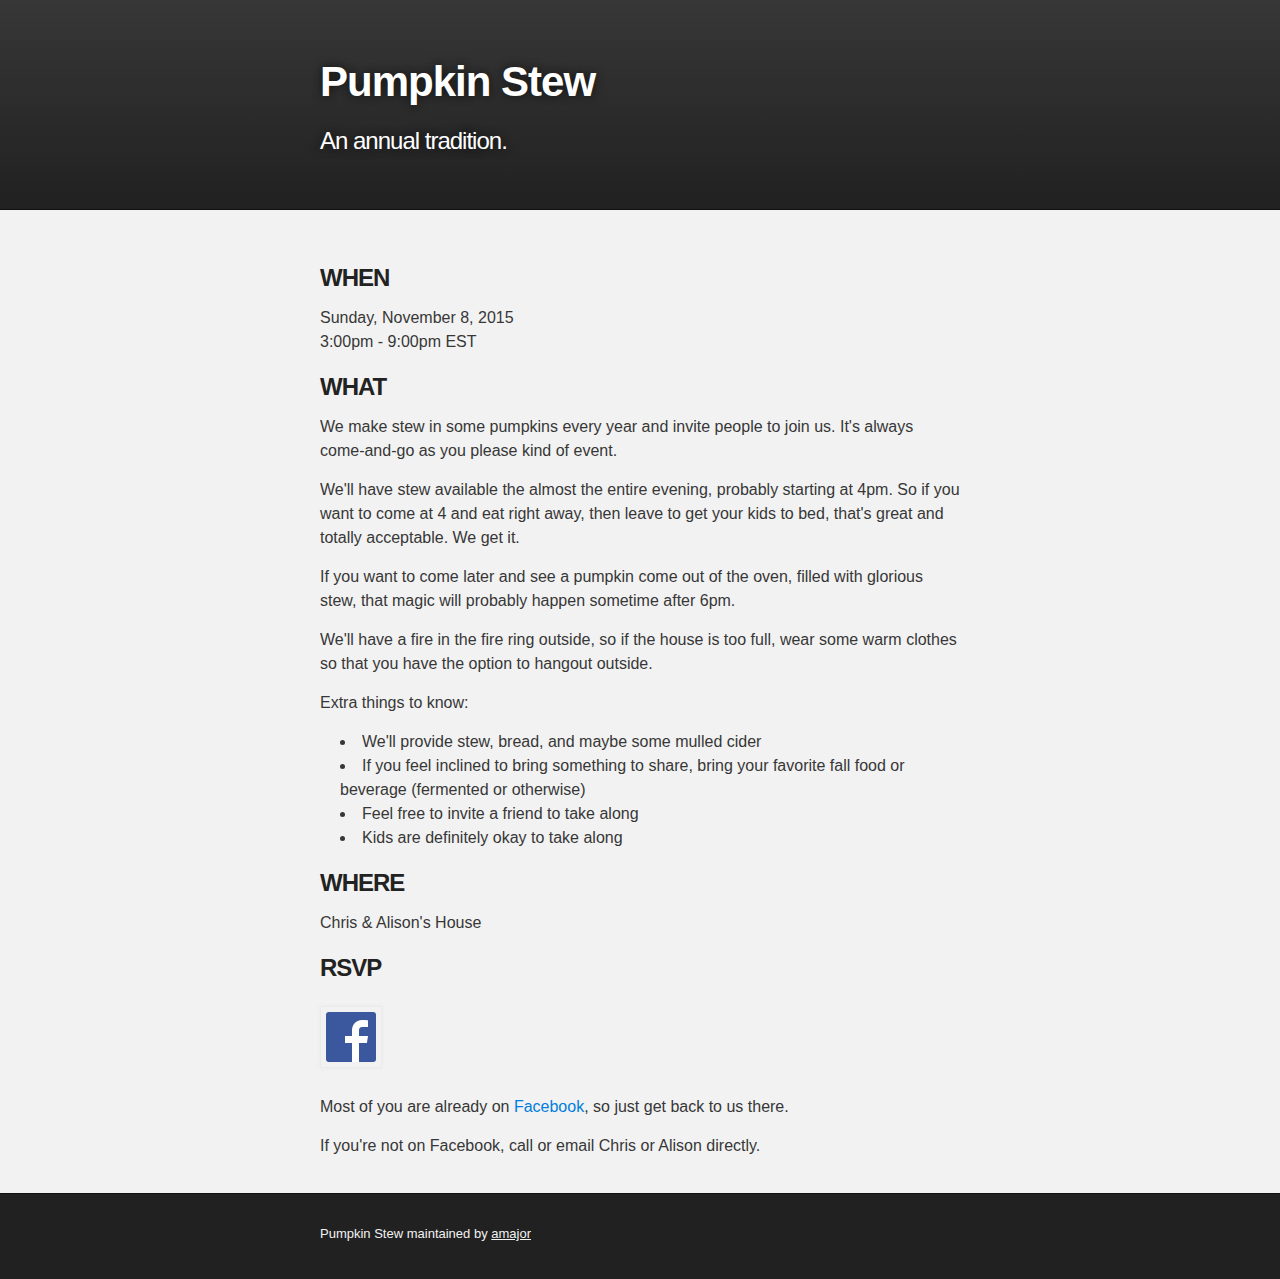
<file: index.html>
<!DOCTYPE html>
<html>

  <head>
    <meta charset='utf-8' />
    <meta http-equiv="X-UA-Compatible" content="chrome=1" />
    <meta name="description" content="Pumpkin Stew : An annual tradition." />

    <link rel="stylesheet" type="text/css" media="screen" href="stylesheets/stylesheet.css">

    <title>Pumpkin Stew</title>
  </head>

  <body>

    <!-- HEADER -->
    <div id="header_wrap" class="outer">
        <header class="inner">
          <h1 id="project_title">Pumpkin Stew</h1>
          <h2 id="project_tagline">An annual tradition.</h2>
        </header>
    </div>

    <!-- MAIN CONTENT -->
    <div id="main_content_wrap" class="outer">
      <section id="main_content" class="inner">

        <h3>WHEN</h3>
        <p>Sunday, November 8, 2015<br/>3:00pm - 9:00pm EST</p>

        <h3>WHAT</h3>
        <p>We make stew in some pumpkins every year and invite people to join us. It's always come-and-go as you please kind of event.</p>
        <p>We'll have stew available the almost the entire evening, probably starting at 4pm. So if you want to come at 4 and eat right away, then leave to get your kids to bed, that's great and totally acceptable. We get it.</p>
        <p>If you want to come later and see a pumpkin come out of the oven, filled with glorious stew, that magic will probably happen sometime after 6pm.</p>
        <p>We'll have a fire in the fire ring outside, so if the house is too full, wear some warm clothes so that you have the option to hangout outside.</p>
        <p>Extra things to know:</p>
        <ul>
            <li>We'll provide stew, bread, and maybe some mulled cider</li>
            <li>If you feel inclined to bring something to share, bring your favorite fall food or beverage (fermented or otherwise)</li>
            <li>Feel free to invite a friend to take along</li>
            <li>Kids are definitely okay to take along</li>
        </ul>

        <h3>WHERE</h3>
        <p>Chris &amp; Alison's House</p>

        <h3>RSVP</h3>
        <a href="https://www.facebook.com/events/637651929709971/"><img src="images/FB-f-Logo__blue_50.png" alt="Facebook Logo" /></a>
        <p>Most of you are already on <a href="https://www.facebook.com/events/637651929709971/">Facebook</a>, so just get back to us there.</p>
        <p>If you're not on Facebook, call or email Chris or Alison directly.</p>

      </section>
    </div>

    <!-- FOOTER  -->
    <div id="footer_wrap" class="outer">
      <footer class="inner">
        <p class="copyright">Pumpkin Stew maintained by <a href="https://github.com/amajor">amajor</a></p>
      </footer>
    </div>



  </body>
</html>
</file>
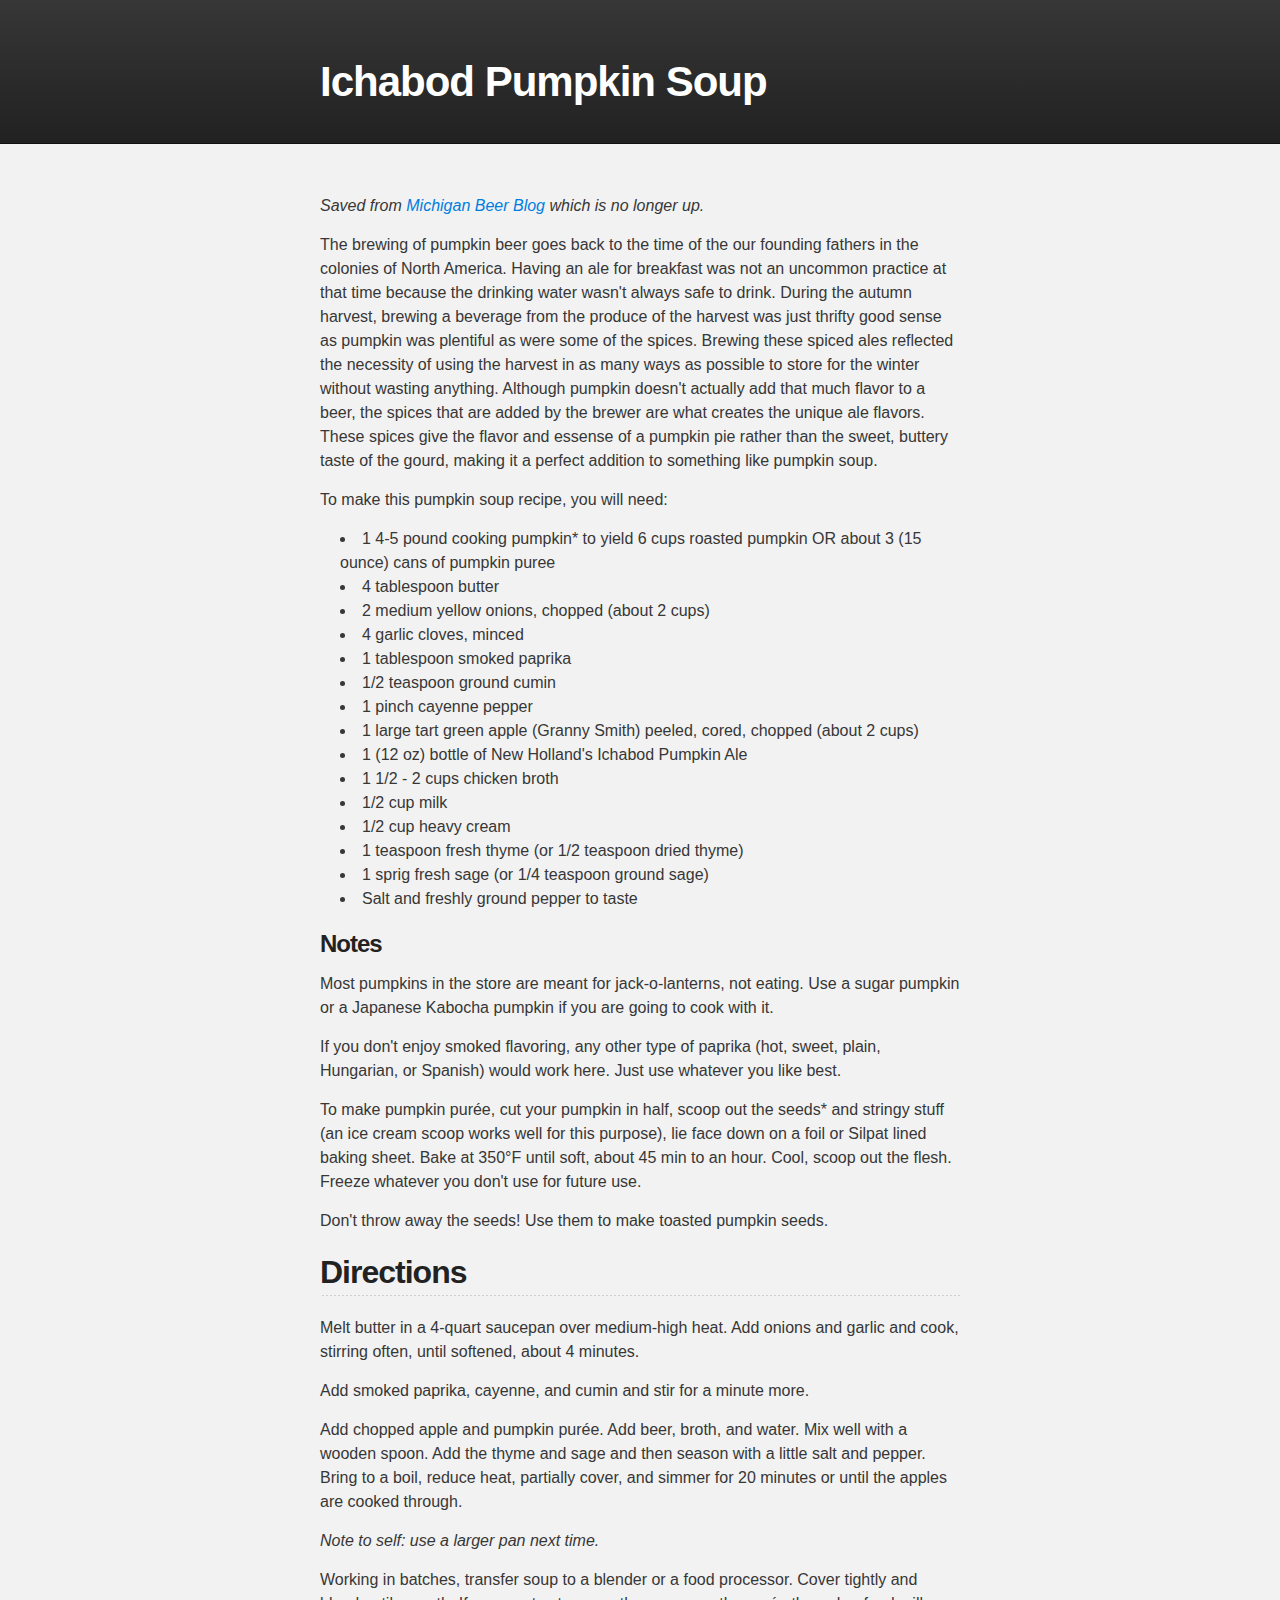
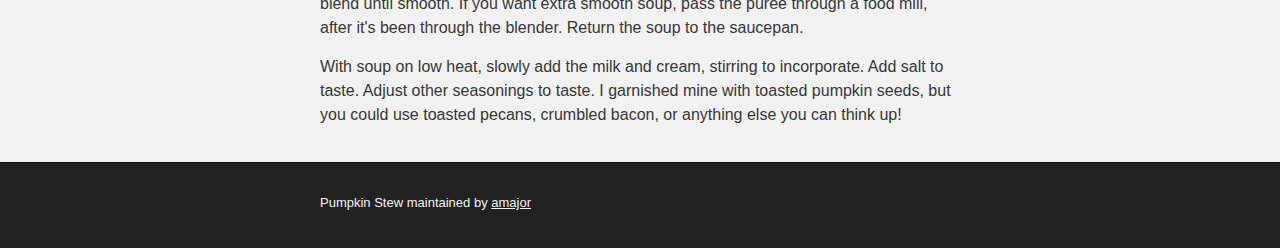
<file: pumpkin-soup.html>
<!DOCTYPE html>
<html>

  <head>
    <meta charset='utf-8' />
    <meta http-equiv="X-UA-Compatible" content="chrome=1" />
    <meta name="description" content="Ichabod Pumpkin Soup : The Recipe" />

    <link rel="stylesheet" type="text/css" media="screen" href="stylesheets/stylesheet.css">

    <title>Ichabod Pumpkin Soup Recipe</title>
  </head>

  <body>

    <!-- HEADER -->
    <div id="header_wrap" class="outer">
        <header class="inner">
          <h1 id="project_title"><a class="header-link" href="index.html">Ichabod Pumpkin Soup</a></h1>
        </header>
    </div>

    <!-- MAIN CONTENT -->
    <div id="main_content_wrap" class="outer">
      <section id="main_content" class="inner">

        <p><em>Saved from <a href="http://www.michiganbeerblog.net/2010/10/ichabod-pumpkin-soup.html">Michigan Beer Blog</a> which is no longer up.</em></p>

        <p>The brewing of pumpkin beer goes back to the time of the our founding fathers in the colonies of North America. Having an ale for breakfast was not an uncommon practice at that time because the drinking water wasn't always safe to drink. During the autumn harvest, brewing a beverage from the produce of the harvest was just thrifty good sense as pumpkin was plentiful as were some of the spices. Brewing these spiced ales reflected the necessity of using the harvest in as many ways as possible to store for the winter without wasting anything. Although pumpkin doesn't actually add that much flavor to a beer, the spices that are added by the brewer are what creates the unique ale flavors. These spices give the flavor and essense of a pumpkin pie rather than the sweet, buttery taste of the gourd, making it a perfect addition to something like pumpkin soup.</p>

        <p>To make this pumpkin soup recipe, you will need:</p>

        <ul>
          <li>1 4-5 pound cooking pumpkin* to yield 6 cups roasted pumpkin OR about 3 (15 ounce) cans of pumpkin puree</li>
          <li>4 tablespoon butter</li>
          <li>2 medium yellow onions, chopped (about 2 cups)</li>
          <li>4 garlic cloves, minced</li>
          <li>1 tablespoon smoked paprika</li>
          <li>1/2 teaspoon ground cumin</li>
          <li>1 pinch cayenne pepper</li>
          <li>1 large tart green apple (Granny Smith) peeled, cored, chopped (about 2 cups)</li>
          <li>1 (12 oz) bottle of New Holland's Ichabod Pumpkin Ale</li>
          <li>1 1/2 - 2 cups chicken broth</li>
          <li>1/2 cup milk</li>
          <li>1/2 cup heavy cream</li>
          <li>1 teaspoon fresh thyme (or 1/2 teaspoon dried thyme)</li>
          <li>1 sprig fresh sage (or 1/4 teaspoon ground sage)</li>
          <li>Salt and freshly ground pepper to taste</li>
        </ul>

        <h3>Notes</h3>

        <p>Most pumpkins in the store are meant for jack-o-lanterns, not eating. Use a sugar pumpkin or a Japanese Kabocha pumpkin if you are going to cook with it.</p>

        <p>If you don't enjoy smoked flavoring, any other type of paprika (hot, sweet, plain, Hungarian, or Spanish) would work here.  Just use whatever you like best.</p>

        <p>To make pumpkin purée, cut your pumpkin in half, scoop out the seeds* and stringy stuff (an ice cream scoop works well for this purpose), lie face down on a foil or Silpat lined baking sheet.  Bake at 350°F until soft, about 45 min to an hour.  Cool, scoop out the flesh. Freeze whatever you don't use for future use.</p>

        <p>Don't throw away the seeds! Use them to make toasted pumpkin seeds.</p>

        <h2>Directions</h2>

        <p>Melt butter in a 4-quart saucepan over medium-high heat. Add onions and garlic and cook, stirring often, until softened, about 4 minutes.</p>

        <p>Add smoked paprika, cayenne, and cumin and stir for a minute more.</p>

        <p>Add chopped apple and pumpkin purée. Add beer, broth, and water. Mix well with a wooden spoon.  Add the thyme and sage and then season with a little salt and pepper.  Bring to a boil, reduce heat, partially cover, and simmer for 20 minutes or until the apples are cooked through.</p>

        <p><em>Note to self: use a larger pan next time.</em></p>

        <p>Working in batches, transfer soup to a blender or a food processor.  Cover tightly and blend until smooth.  If you want extra smooth soup, pass the purée through a food mill, after it's been through the blender. Return the soup to the saucepan.</p>

        <p>With soup on low heat, slowly add the milk and cream, stirring to incorporate.  Add salt to taste.  Adjust other seasonings to taste.  I garnished mine with toasted pumpkin seeds, but you could use toasted pecans, crumbled bacon, or anything else you can think up!</p>
        
      </section>
    </div>

    <!-- FOOTER  -->
    <div id="footer_wrap" class="outer">
      <footer class="inner">
        <p class="copyright">Pumpkin Stew maintained by <a href="https://github.com/amajor">amajor</a></p>
      </footer>
    </div>

    

  </body>
</html>
</file>
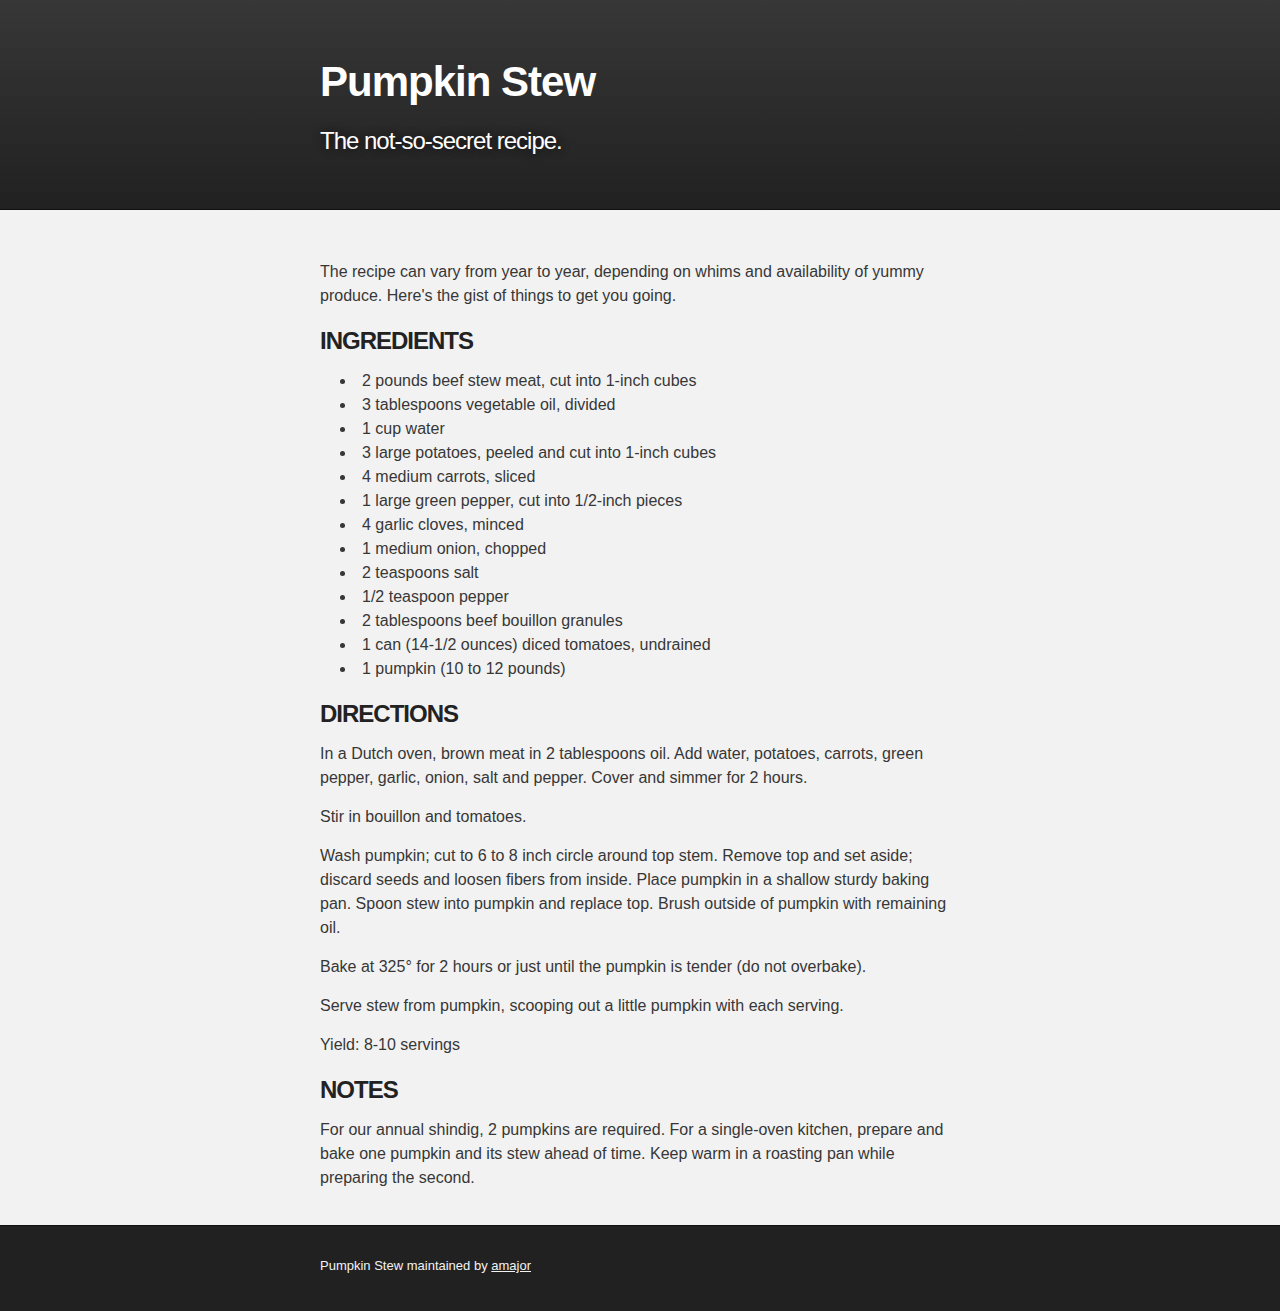
<file: recipe.html>
<!DOCTYPE html>
<html>

  <head>
    <meta charset='utf-8' />
    <meta http-equiv="X-UA-Compatible" content="chrome=1" />
    <meta name="description" content="Pumpkin Stew : The Recipe" />

    <link rel="stylesheet" type="text/css" media="screen" href="stylesheets/stylesheet.css">

    <title>Pumpkin Stew Recipe</title>
  </head>

  <body>

    <!-- HEADER -->
    <div id="header_wrap" class="outer">
        <header class="inner">
          <h1 id="project_title"><a class="header-link" href="index.html">Pumpkin Stew</a></h1>
          <h2 id="project_tagline">The not-so-secret recipe.</h2>
        </header>
    </div>

    <!-- MAIN CONTENT -->
    <div id="main_content_wrap" class="outer">
      <section id="main_content" class="inner">
        
        <p>The recipe can vary from year to year, depending on whims and availability of yummy produce. Here's the gist of things to get you going.</p>

        <h3>INGREDIENTS</h3>
        <ul>
          <li>2 pounds beef stew meat, cut into 1-inch cubes</li>
          <li>3 tablespoons vegetable oil, divided</li>
          <li>1 cup water</li>
          <li>3 large potatoes, peeled and cut into 1-inch cubes</li>
          <li>4 medium carrots, sliced</li>
          <li>1 large green pepper, cut into 1/2-inch pieces</li>
          <li>4 garlic cloves, minced</li>
          <li>1 medium onion, chopped</li>
          <li>2 teaspoons salt</li>
          <li>1/2 teaspoon pepper</li>
          <li>2 tablespoons beef bouillon granules</li>
          <li>1 can (14-1/2 ounces) diced tomatoes, undrained</li>
          <li>1 pumpkin (10 to 12 pounds)</li>
        </ul>

        <h3>DIRECTIONS</h3>
        <p>In a Dutch oven, brown meat in 2 tablespoons oil. Add water, potatoes, carrots, green pepper, garlic, onion, salt and pepper. Cover and simmer for 2 hours.</p>
        <p>Stir in bouillon and tomatoes.</p>
        <p>Wash pumpkin; cut to 6 to 8 inch circle around top stem. Remove top and set aside; discard seeds and loosen fibers from inside. Place pumpkin in a shallow sturdy baking pan. Spoon stew into pumpkin and replace top. Brush outside of pumpkin with remaining oil.</p>
        <p>Bake at 325° for 2 hours or just until the pumpkin is tender (do not overbake).</p>
        <p>Serve stew from pumpkin, scooping out a little pumpkin with each serving.</p>
        <p>Yield: 8-10 servings</p>

        <h3>NOTES</h3>
        <p>For our annual shindig, 2 pumpkins are required. For a single-oven kitchen, prepare and bake one pumpkin and its stew ahead of time. Keep warm in a roasting pan while preparing the second.</p>

      </section>
    </div>

    <!-- FOOTER  -->
    <div id="footer_wrap" class="outer">
      <footer class="inner">
        <p class="copyright">Pumpkin Stew maintained by <a href="https://github.com/amajor">amajor</a></p>
      </footer>
    </div>

    

  </body>
</html>
</file>
<file: stylesheets/stylesheet.css>
/*******************************************************************************
Slate Theme for GitHub Pages
by Jason Costello, @jsncostello
*******************************************************************************/

@import url(pygment_trac.css);

/*******************************************************************************
MeyerWeb Reset
*******************************************************************************/

html, body, div, span, applet, object, iframe,
h1, h2, h3, h4, h5, h6, p, blockquote, pre,
a, abbr, acronym, address, big, cite, code,
del, dfn, em, img, ins, kbd, q, s, samp,
small, strike, strong, sub, sup, tt, var,
b, u, i, center,
dl, dt, dd, ol, ul, li,
fieldset, form, label, legend,
table, caption, tbody, tfoot, thead, tr, th, td,
article, aside, canvas, details, embed,
figure, figcaption, footer, header, hgroup,
menu, nav, output, ruby, section, summary,
time, mark, audio, video {
  margin: 0;
  padding: 0;
  border: 0;
  font: inherit;
  vertical-align: baseline;
}

/* HTML5 display-role reset for older browsers */
article, aside, details, figcaption, figure,
footer, header, hgroup, menu, nav, section {
  display: block;
}

ol, ul {
  list-style: none;
}

blockquote, q {
}

table {
  border-collapse: collapse;
  border-spacing: 0;
}

/*******************************************************************************
Theme Styles
*******************************************************************************/

body {
  box-sizing: border-box;
  color:#373737;
  background: #212121;
  font-size: 16px;
  font-family: 'Myriad Pro', Calibri, Helvetica, Arial, sans-serif;
  line-height: 1.5;
  -webkit-font-smoothing: antialiased;
}

h1, h2, h3, h4, h5, h6 {
  margin: 10px 0;
  font-weight: 700;
  color:#222222;
  font-family: 'Lucida Grande', 'Calibri', Helvetica, Arial, sans-serif;
  letter-spacing: -1px;
}

h1 {
  font-size: 36px;
  font-weight: 700;
}

h2 {
  padding-bottom: 10px;
  font-size: 32px;
  background: url('../images/bg_hr.png') repeat-x bottom;
}

h3 {
  font-size: 24px;
}

h4 {
  font-size: 21px;
}

h5 {
  font-size: 18px;
}

h6 {
  font-size: 16px;
}

p {
  margin: 10px 0 15px 0;
}

footer p {
  color: #f2f2f2;
}

a {
  text-decoration: none;
  color: #007edf;
  text-shadow: none;

  transition: color 0.5s ease;
  transition: text-shadow 0.5s ease;
  -webkit-transition: color 0.5s ease;
  -webkit-transition: text-shadow 0.5s ease;
  -moz-transition: color 0.5s ease;
  -moz-transition: text-shadow 0.5s ease;
  -o-transition: color 0.5s ease;
  -o-transition: text-shadow 0.5s ease;
  -ms-transition: color 0.5s ease;
  -ms-transition: text-shadow 0.5s ease;
}

a:hover, a:focus {text-decoration: underline;}

footer a {
  color: #F2F2F2;
  text-decoration: underline;
}

em {
  font-style: italic;
}

strong {
  font-weight: bold;
}

img {
  position: relative;
  margin: 0 auto;
  max-width: 739px;
  padding: 5px;
  margin: 10px 0 10px 0;
  border: 1px solid #ebebeb;

  box-shadow: 0 0 5px #ebebeb;
  -webkit-box-shadow: 0 0 5px #ebebeb;
  -moz-box-shadow: 0 0 5px #ebebeb;
  -o-box-shadow: 0 0 5px #ebebeb;
  -ms-box-shadow: 0 0 5px #ebebeb;
}

pre, code {
  width: 100%;
  color: #222;
  background-color: #fff;

  font-family: Monaco, "Bitstream Vera Sans Mono", "Lucida Console", Terminal, monospace;
  font-size: 14px;

  border-radius: 2px;
  -moz-border-radius: 2px;
  -webkit-border-radius: 2px;



}

pre {
  width: 100%;
  padding: 10px;
  box-shadow: 0 0 10px rgba(0,0,0,.1);
  overflow: auto;
}

code {
  padding: 3px;
  margin: 0 3px;
  box-shadow: 0 0 10px rgba(0,0,0,.1);
}

pre code {
  display: block;
  box-shadow: none;
}

blockquote {
  color: #666;
  margin-bottom: 20px;
  padding: 0 0 0 20px;
  border-left: 3px solid #bbb;
}

ul, ol, dl {
  margin-bottom: 15px
}

ul li {
  list-style: inside;
  padding-left: 20px;
}

ol li {
  list-style: decimal inside;
  padding-left: 20px;
}

dl dt {
  font-weight: bold;
}

dl dd {
  padding-left: 20px;
  font-style: italic;
}

dl p {
  padding-left: 20px;
  font-style: italic;
}

hr {
  height: 1px;
  margin-bottom: 5px;
  border: none;
  background: url('../images/bg_hr.png') repeat-x center;
}

table {
  border: 1px solid #373737;
  margin-bottom: 20px;
  text-align: left;
 }

th {
  font-family: 'Lucida Grande', 'Helvetica Neue', Helvetica, Arial, sans-serif;
  padding: 10px;
  background: #373737;
  color: #fff;
 }

td {
  padding: 10px;
  border: 1px solid #373737;
 }

form {
  background: #f2f2f2;
  padding: 20px;
}

/*******************************************************************************
Full-Width Styles
*******************************************************************************/

.outer {
  width: 100%;
}

.inner {
  position: relative;
  max-width: 640px;
  padding: 20px 10px;
  margin: 0 auto;
}

#forkme_banner {
  display: block;
  position: absolute;
  top:0;
  right: 10px;
  z-index: 10;
  padding: 10px 50px 10px 10px;
  color: #fff;
  background: url('../images/blacktocat.png') #0090ff no-repeat 95% 50%;
  font-weight: 700;
  box-shadow: 0 0 10px rgba(0,0,0,.5);
  border-bottom-left-radius: 2px;
  border-bottom-right-radius: 2px;
}

#header_wrap {
  background: #212121;
  background: -moz-linear-gradient(top, #373737, #212121);
  background: -webkit-linear-gradient(top, #373737, #212121);
  background: -ms-linear-gradient(top, #373737, #212121);
  background: -o-linear-gradient(top, #373737, #212121);
  background: linear-gradient(top, #373737, #212121);
}

#header_wrap .inner {
  padding: 50px 10px 30px 10px;
}

#project_title {
  margin: 0;
  color: #fff;
  font-size: 42px;
  font-weight: 700;
  text-shadow: #111 0px 0px 10px;
}

#project_tagline {
  color: #fff;
  font-size: 24px;
  font-weight: 300;
  background: none;
  text-shadow: #111 0px 0px 10px;
}

#downloads {
  position: absolute;
  width: 210px;
  z-index: 10;
  bottom: -40px;
  right: 0;
  height: 70px;
  background: url('../images/icon_download.png') no-repeat 0% 90%;
}

.zip_download_link {
  display: block;
  float: right;
  width: 90px;
  height:70px;
  text-indent: -5000px;
  overflow: hidden;
  background: url(../images/sprite_download.png) no-repeat bottom left;
}

.tar_download_link {
  display: block;
  float: right;
  width: 90px;
  height:70px;
  text-indent: -5000px;
  overflow: hidden;
  background: url(../images/sprite_download.png) no-repeat bottom right;
  margin-left: 10px;
}

.zip_download_link:hover {
  background: url(../images/sprite_download.png) no-repeat top left;
}

.tar_download_link:hover {
  background: url(../images/sprite_download.png) no-repeat top right;
}

#main_content_wrap {
  background: #f2f2f2;
  border-top: 1px solid #111;
  border-bottom: 1px solid #111;
}

#main_content {
  padding-top: 40px;
}

#footer_wrap {
  background: #212121;
}

/*******************************************************************************
Custom Styles
*******************************************************************************/

.copyright {
  font-size: 13px;
}

a.header-link {
  text-decoration: none;
  color: #fff;
}

/*******************************************************************************
Small Device Styles
*******************************************************************************/

@media screen and (max-width: 480px) {
  body {
    font-size:14px;
  }

  #downloads {
    display: none;
  }

  .inner {
    min-width: 320px;
    max-width: 480px;
  }

  #project_title {
  font-size: 32px;
  }

  h1 {
    font-size: 28px;
  }

  h2 {
    font-size: 24px;
  }

  h3 {
    font-size: 21px;
  }

  h4 {
    font-size: 18px;
  }

  h5 {
    font-size: 14px;
  }

  h6 {
    font-size: 12px;
  }

  code, pre {
    min-width: 320px;
    max-width: 480px;
    font-size: 11px;
  }

}
</file>
